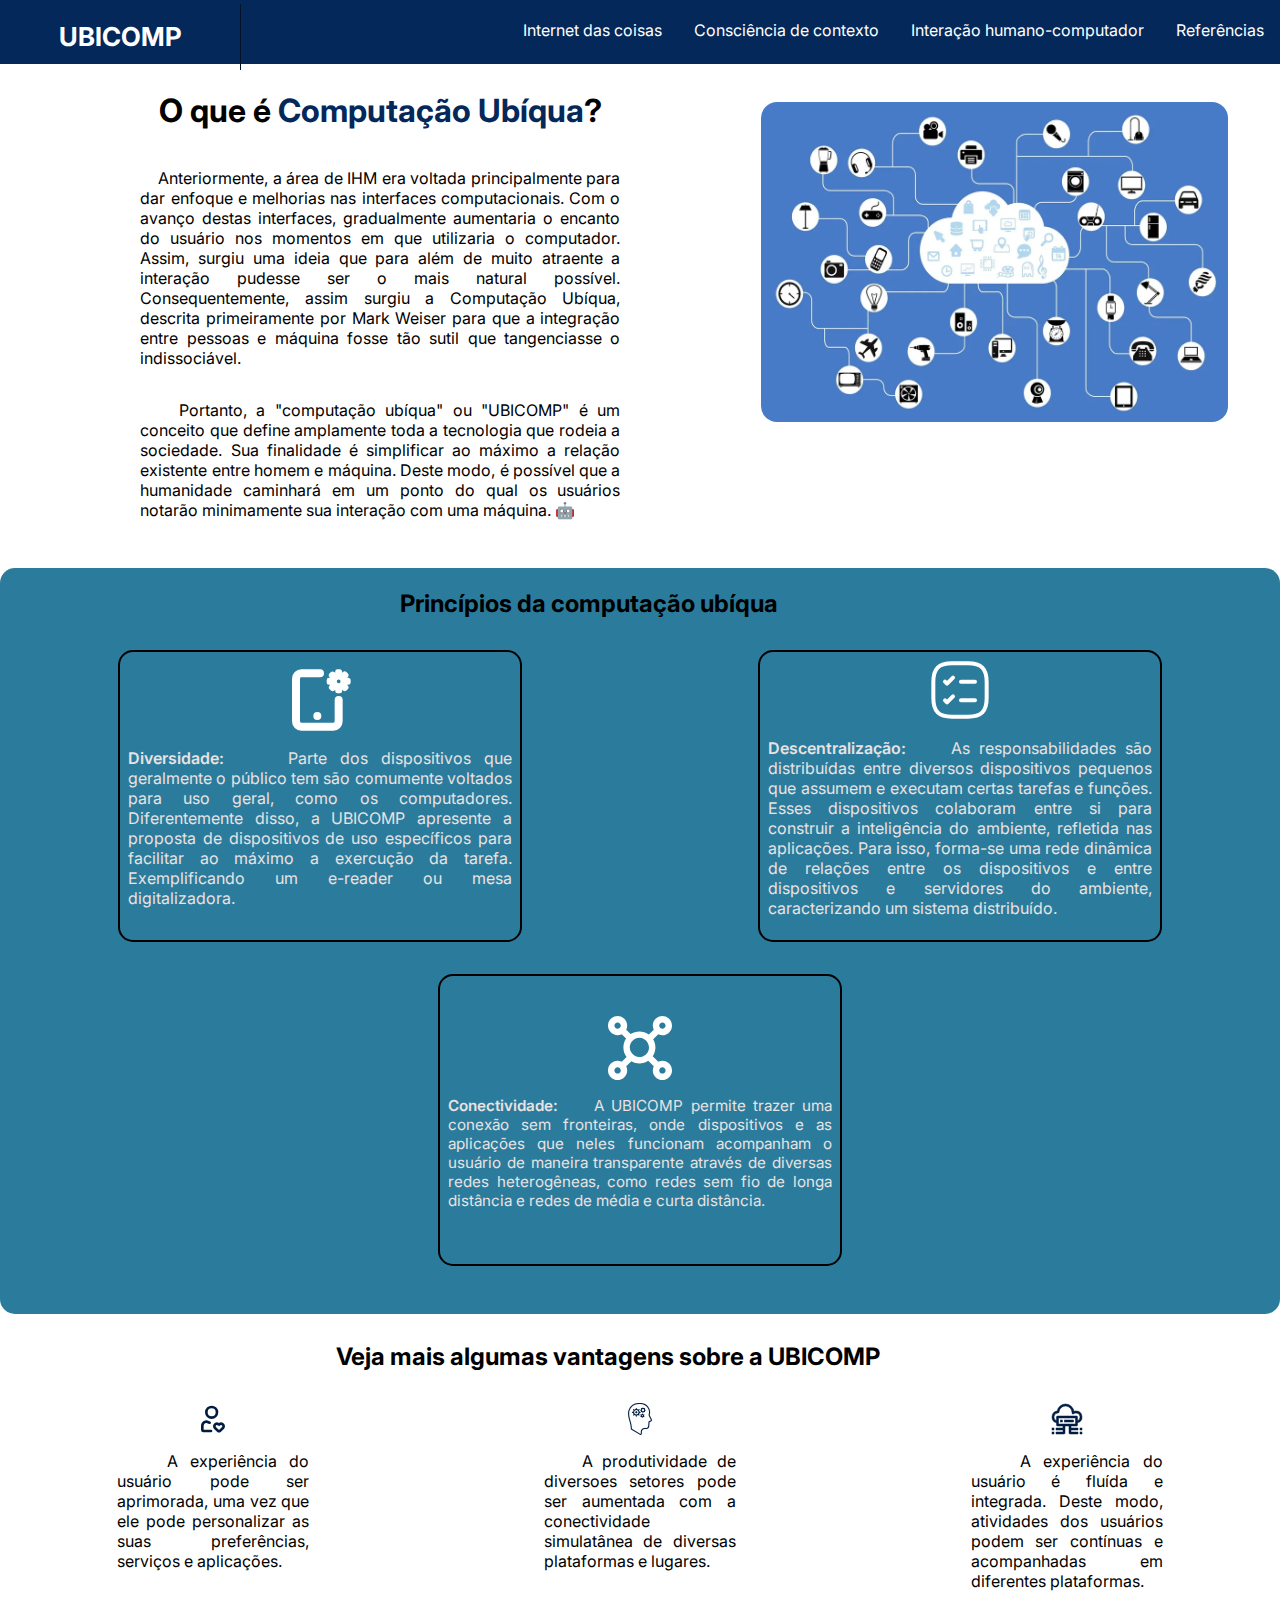
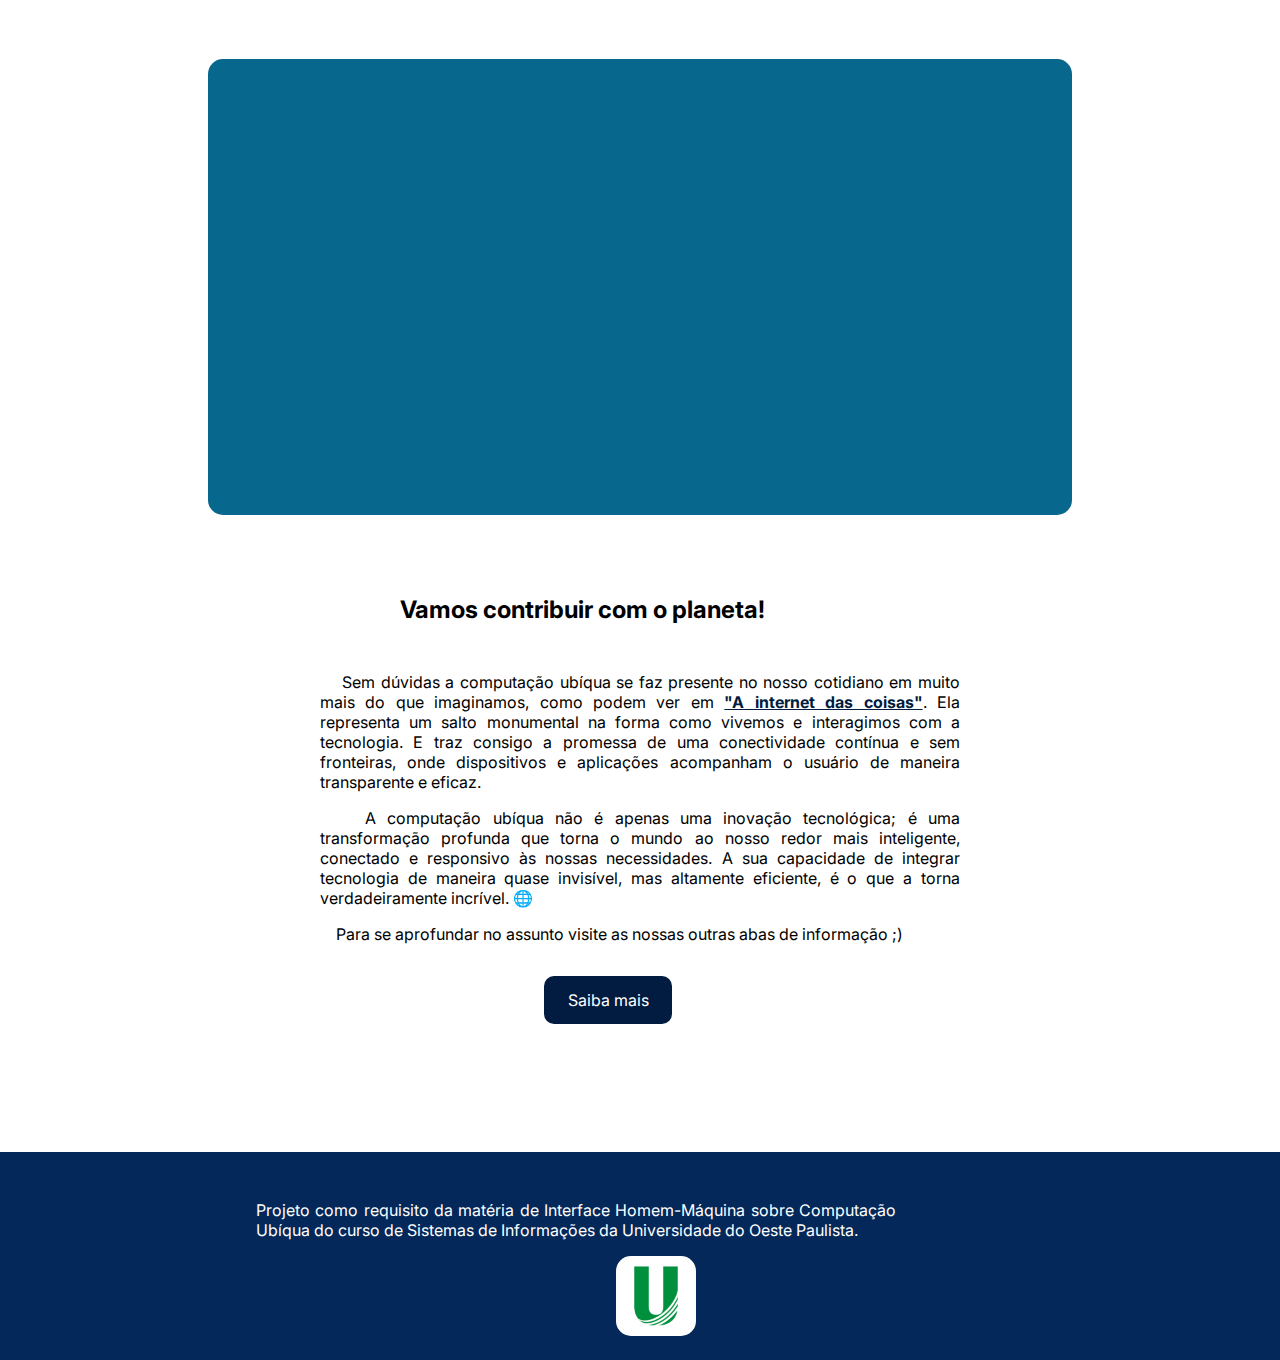
<file: index.html>
<!DOCTYPE html>
<html lang="pt-br">
<head>
    <meta charset="UTF-8">
    <meta name="viewport" content="width=device-width, initial-scale=1.0">

    <title>Computação Ubíqua</title>
    <meta name="keywords"
    content="FIPP, computação ubíqua, ubicomp, tecnologia" />
    <link rel="icon" href="assets/img/computer-mouse-svgrepo-com.ico" type="image/x-icon">
    <link rel="stylesheet" href="assets/css/index.css">
 

</head>
<body>
    <div class="content">
        <nav name="top">
            <div class="container">
               <div class="titulo">
                    <h1><a href="index.html">UBICOMP</a></h1>
                </div>
                <ul class="ul-nav">
                    <li class="nav-item"><a href="pages/iot.html">Internet das coisas</a></li>
                    <li class="nav-item"><a href="pages/context.html">Consciência de contexto</a></li>
                    <li class="nav-item"><a href="pages/ihc.html">Interação humano-computador</a></li>
                    <li class="nav-item"><a href="pages/fontes.html">Referências</a></li>
                </ul>
            </div>
        </nav>
        <header>
            <div class="header">

                <div class="introduction">
                    <div class="intro-text">
                        <h1>O que é <span class="highlight">Computação Ubíqua</span>?</h1>
                        <p>
                            &nbsp;&nbsp;&nbsp;&nbsp;Anteriormente, a área de IHM era voltada principalmente para dar enfoque e melhorias nas interfaces computacionais. Com o avanço destas interfaces, gradualmente aumentaria o encanto do usuário nos momentos em que utilizaria o computador. Assim, surgiu uma ideia que para além de muito atraente a interação pudesse ser o mais natural possível. Consequentemente, assim surgiu a Computação Ubíqua, descrita primeiramente por Mark Weiser para que a integração entre pessoas e máquina fosse tão sutil que tangenciasse o indissociável.
                        </p> 
                        <p>
                            &nbsp;&nbsp;&nbsp;&nbsp;Portanto, a "computação ubíqua" ou "UBICOMP" é um conceito que define amplamente toda a tecnologia que rodeia a sociedade. Sua finalidade é simplificar ao máximo a relação existente entre homem e máquina. Deste modo, é possível que a humanidade caminhará em um ponto do qual os usuários notarão minimamente sua interação com uma máquina. 🤖
                        </p>
                        
                    </div>
                    <div class="image-align">
                            <img src="assets/img/ubicomp1.png" alt="Imagem que tenta abstrair do imaginário o conceito de UBICOMP"> 
                    </div>
                </div>
            </div>
        </header>  
        <main>
            <div class="porque-contribuir">
                <div class="porque-titulo">
                    <h2> Princípios da computação ubíqua</h2>
                </div>
                <div class="porque-contribuir-group">
                    <div class="porque-contribuir-mini-group">
                        <div class="motivo">
                            <div class="align-motivo-img">
                                <img src="assets/img/tablet.svg" alt="Árvore em uma mão">
                            </div>
                            <div>
                                <p><span>Diversidade:</span> &nbsp;&nbsp;&nbsp;&nbsp;Parte dos dispositivos que geralmente o público tem são comumente voltados para uso geral, como os computadores. Diferentemente disso, a UBICOMP apresente a proposta de dispositivos de uso específicos para facilitar ao máximo a exercução da tarefa. Exemplificando um e-reader ou mesa digitalizadora.</p>
                            </div>
                        </div>
                        <div class="motivo">
                            <div class="align-motivo-img">
                                <img src="assets/img/task.svg" alt="Mineração">
                            </div>
                            <div>
                                <p><span>Descentralização:</span> &nbsp;&nbsp;&nbsp;&nbsp;As responsabilidades são distribuídas entre diversos dispositivos pequenos que assumem e executam certas tarefas e funções. Esses dispositivos colaboram entre si para construir a inteligência do ambiente, refletida nas aplicações. Para isso, forma-se uma rede dinâmica de relações entre os dispositivos e entre dispositivos e servidores do ambiente, caracterizando um sistema distribuído.
                                </p> 
                            </div>
                        </div>
                       
                        
                    </div>

                    <div class="porque-contribuir-mini-group">
                                                
                        <div class="motivo">
                            <div class="align-motivo-img">
                                <img src="assets/img/connection.svg" alt="Educação ambiental">
                            </div>
                            <div>
                                <p style="font-size: 0.95rem;"><span>Conectividade:</span> &nbsp;&nbsp;&nbsp;&nbsp;A UBICOMP permite trazer uma conexão sem fronteiras, onde dispositivos e as aplicações que neles funcionam acompanham o usuário de maneira transparente através de diversas redes heterogêneas, como redes sem fio de longa distância e redes de média e curta distância. </p>
                            </div>
                        </div>
                    </div>

                </div>
                    
            </div>
            <div class="motivos-parteII">
                <div class="porque-titulo">
                    <h2>Veja mais algumas vantagens sobre a UBICOMP</h2>
                </div>
                <div class="infos">
                    <div class="info">
                        <div class="info-image">
                            <img src="assets/img/user.svg" alt="Ícone de usuário">
                        </div>
                        <p>&nbsp;&nbsp;&nbsp;&nbsp;A experiência do usuário pode ser aprimorada, uma vez que ele pode personalizar as suas preferências, serviços e aplicações.</p>
                    </div>
                    <div class="info">
                        <div class="info-image">
                            <img src="assets/img/productivity.svg" alt="ícone de produtividade">
                        </div>
                        <p>&nbsp;&nbsp;&nbsp;&nbsp;A produtividade de diversoes setores pode ser aumentada com a conectividade simulatânea de diversas plataformas e lugares.</p>
                        
                    </div>
                    <div class="info">
                        <div class="info-image">
                            <img src="assets/img/backup-cloud-data-svgrepo-com.svg" alt="ícone de backup">
                        </div>
                        <p>&nbsp;&nbsp;&nbsp;&nbsp;A experiência do usuário é fluída e integrada. Deste modo, atividades dos usuários podem ser contínuas e acompanhadas em diferentes plataformas.</p>
                    </div>
                </div>
                <div class="video">
                    <iframe width="800" height="400" src="https://www.youtube.com/embed/ZRnNz3W_rZY?si=vaK5wGG1pxfI7uka" title="YouTube video player" frameborder="0" allow="accelerometer; autoplay; clipboard-write; encrypted-media; gyroscope; picture-in-picture; web-share" referrerpolicy="strict-origin-when-cross-origin" allowfullscreen></iframe>
                </div>
            </div>

            <div class="more-infos">
                <h2>Vamos contribuir com o planeta!</h2>
                <div class="more-infos-text">
                    <p>
                        &nbsp;&nbsp;&nbsp;&nbsp;Sem dúvidas a computação ubíqua se faz presente no nosso cotidiano em muito mais do que imaginamos, como podem ver em <span> <a href="pages/doacoes.html">"A internet das coisas"</a></span>.
                        Ela representa um salto monumental na forma como vivemos e interagimos com a tecnologia. E traz consigo a promessa de uma conectividade contínua e sem fronteiras, onde dispositivos e aplicações acompanham o usuário de maneira transparente e eficaz.   
                    </p>
                    <p>
                        &nbsp;&nbsp;&nbsp;&nbsp;A computação ubíqua não é apenas uma inovação tecnológica; é uma transformação profunda que torna o mundo ao nosso redor mais inteligente, conectado e responsivo às nossas necessidades. A sua capacidade de integrar tecnologia de maneira quase invisível, mas altamente eficiente, é o que a torna verdadeiramente incrível. 🌐
                    </p>
                    <p>
                        &nbsp;&nbsp;&nbsp;&nbsp;Para se aprofundar no assunto visite as nossas outras abas de informação ;)
                    </p>
                </div>
                
                <div class="button">
                    <button><a href="http://professordiovani.com.br/rw/monografia_araujo.pdf" target="_blank" crossorigin="anonymous">Saiba mais</a></button>
                </div>
            </div>

        </main>  
        <footer>
            <div class="itens-footer">
                <p>
                    Projeto como requisito da matéria de Interface Homem-Máquina sobre Computação Ubíqua do curso de Sistemas de Informações da Universidade do Oeste Paulista.
                </p>
                <a href="https://unoeste.br/" target="_blank">
                    <div class="back-img">
                        <img src="assets/img/unoeste-logo.png" alt="Ícone Unoeste">
                    </div>
                </a>
            </div>
        </footer>
    </div>
    
</body>
</html>
</file>
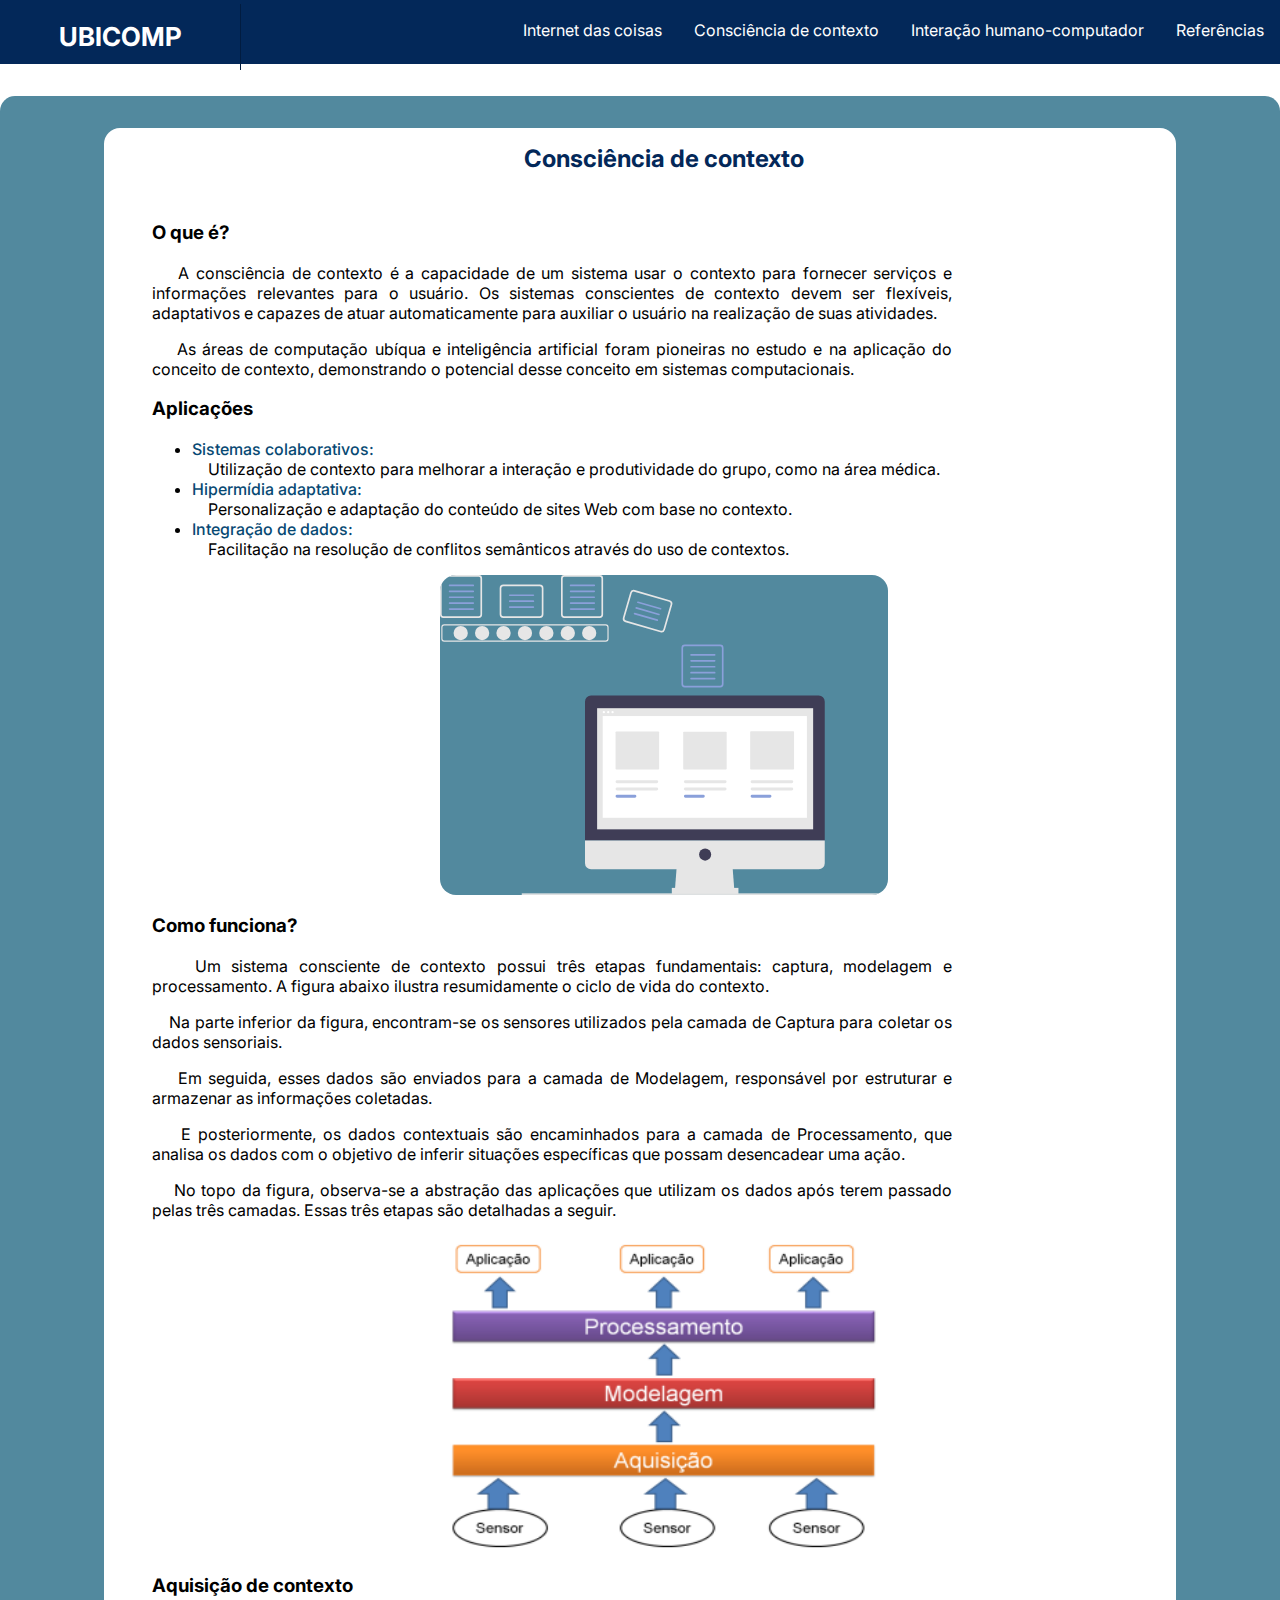
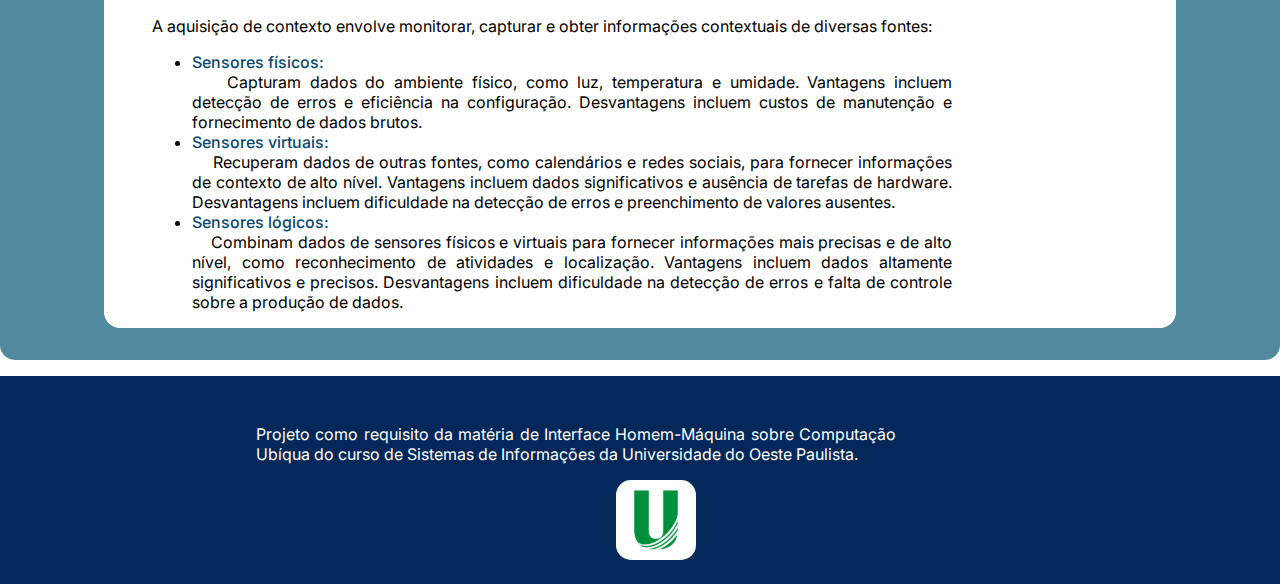
<file: pages/context.html>
<!DOCTYPE html>
<html lang="pt-br">
<head>
    <meta charset="UTF-8">
    <meta name="viewport" content="width=device-width, initial-scale=1.0">
    <title>Computação Ubíqua</title>
    <meta name="keywords"
    content="FIPP, computação ubíqua, ubicomp, tecnologia" />
    <link rel="stylesheet" href="../assets/css/context.css">
    <link rel="stylesheet" href="../assets/css/base.css">
    <link rel="icon" href="../assets/img/computer-mouse-svgrepo-com.ico" type="image/x-icon">

</head>
<body>
    <div class="content">
        <nav name="top">
            <div class="container">
               <div class="titulo">
                    <h1><a href="../index.html">UBICOMP</a></h1>
                </div>
                <ul class="ul-nav">
                    <li class="nav-item"><a href="iot.html">Internet das coisas</a></li>
                    <li class="nav-item"><a href="context.html">Consciência de contexto</a></li>
                    <li class="nav-item"><a href="ihc.html">Interação humano-computador</a></li>
                    <li class="nav-item"><a href="fontes.html">Referências</a></li>
                </ul>
            </div>
        </nav>
        <header>
    
        </header>  
        <main>


    <div class="box">
        <div class="form">
            <div class="titulo-form">
                <h2>Consciência de contexto</h2>
            </div>
            <div class="box-info">
                <h3>O que é? </h3>
                <p>&nbsp;&nbsp;&nbsp;&nbsp;A consciência de contexto é a capacidade de um sistema usar o contexto para fornecer serviços e informações relevantes para o usuário. Os sistemas conscientes de contexto devem ser flexíveis, adaptativos e capazes de atuar automaticamente para auxiliar o usuário na realização de suas atividades.                   
                </p>
                <p>
                    &nbsp;&nbsp;&nbsp;&nbsp;As áreas de computação ubíqua e inteligência artificial foram pioneiras no estudo e na aplicação do conceito de contexto, demonstrando o potencial desse conceito em sistemas computacionais.
                </p>
            </div>
            <div class="box-info">
                <h3>Aplicações </h3>
                <p><ul>
                    <li><span>Sistemas colaborativos:
                    </span><br>&nbsp;&nbsp;&nbsp;&nbsp;Utilização de contexto para melhorar a interação e produtividade do grupo, como na área médica.</li>
                    <li><span>Hipermídia adaptativa:</span><br>&nbsp;&nbsp;&nbsp;&nbsp;Personalização e adaptação do conteúdo de sites Web com base no contexto.</li>
                    <li><span>Integração de dados:</span><br>&nbsp;&nbsp;&nbsp;&nbsp;Facilitação na resolução de conflitos semânticos através do uso de contextos.</li>
                </ul></p>
            </div>
            <div class="image im">
                <img src="../assets/img/undraw_data_processing_yrrv.svg" alt="Processamento de dados">
            </div>
            <div class="box-info">
                <h3>Como funciona? </h3>
                <p>&nbsp;&nbsp;&nbsp;&nbsp;Um sistema consciente de contexto possui três etapas fundamentais: captura, modelagem e processamento. A figura abaixo ilustra resumidamente o ciclo de vida do contexto. 
                </p> 
                <p>&nbsp;&nbsp;&nbsp;&nbsp;Na parte inferior da figura, encontram-se os sensores utilizados pela camada de Captura para coletar os dados sensoriais.</p>
                <p>&nbsp;&nbsp;&nbsp;&nbsp;Em seguida, esses dados são enviados para a camada de Modelagem, responsável por estruturar e armazenar as informações coletadas.</p>
                <p>&nbsp;&nbsp;&nbsp;&nbsp;E posteriormente, os dados contextuais são encaminhados para a camada de Processamento, que analisa os dados com o objetivo de inferir situações específicas que possam desencadear uma ação. </p>
                <p>&nbsp;&nbsp;&nbsp;&nbsp;No topo da figura, observa-se a abstração das aplicações que utilizam os dados após terem passado pelas três camadas. Essas três etapas são detalhadas a seguir.</p>
            </div>
            <div class="image">
                <img src="../assets/img/exemplo.png" alt="Etapas de um sistema consciente">
            </div>
            <div class="box-info">
                <h3>Aquisição de contexto</h3>
                <p>A aquisição de contexto envolve monitorar, capturar e obter informações contextuais de diversas fontes:</p>
                <p>
                    <ul>
                        <li><span>Sensores físicos:
                        </span><br>&nbsp;&nbsp;&nbsp;&nbsp;Capturam dados do ambiente físico, como luz, temperatura e umidade. Vantagens incluem detecção de erros e eficiência na configuração. Desvantagens incluem custos de manutenção e fornecimento de dados brutos.</li>
                        <li><span>Sensores virtuais: </span><br>&nbsp;&nbsp;&nbsp;&nbsp;Recuperam dados de outras fontes, como calendários e redes sociais, para fornecer informações de contexto de alto nível. Vantagens incluem dados significativos e ausência de tarefas de hardware. Desvantagens incluem dificuldade na detecção de erros e preenchimento de valores ausentes.</li>
                        <li><span>Sensores lógicos:</span><br>&nbsp;&nbsp;&nbsp;&nbsp;Combinam dados de sensores físicos e virtuais para fornecer informações mais precisas e de alto nível, como reconhecimento de atividades e localização. Vantagens incluem dados altamente significativos e precisos. Desvantagens incluem dificuldade na detecção de erros e falta de controle sobre a produção de dados.</li>
                    </ul>
                </p>
                
            </div>

        </div>

    </div>
    
        </main>  
        <footer>
            <div class="itens-footer">
                <p>
                    Projeto como requisito da matéria de Interface Homem-Máquina sobre Computação Ubíqua do curso de Sistemas de Informações da Universidade do Oeste Paulista.
                </p>
                <a href="https://unoeste.br/" target="_blank">
                    <div class="back-img">
                        <img src="../assets/img/unoeste-logo.png" alt="">
                    </div>
                </a>
            </div>
        </footer>
    </div>
    
</body>
</html>
</file>
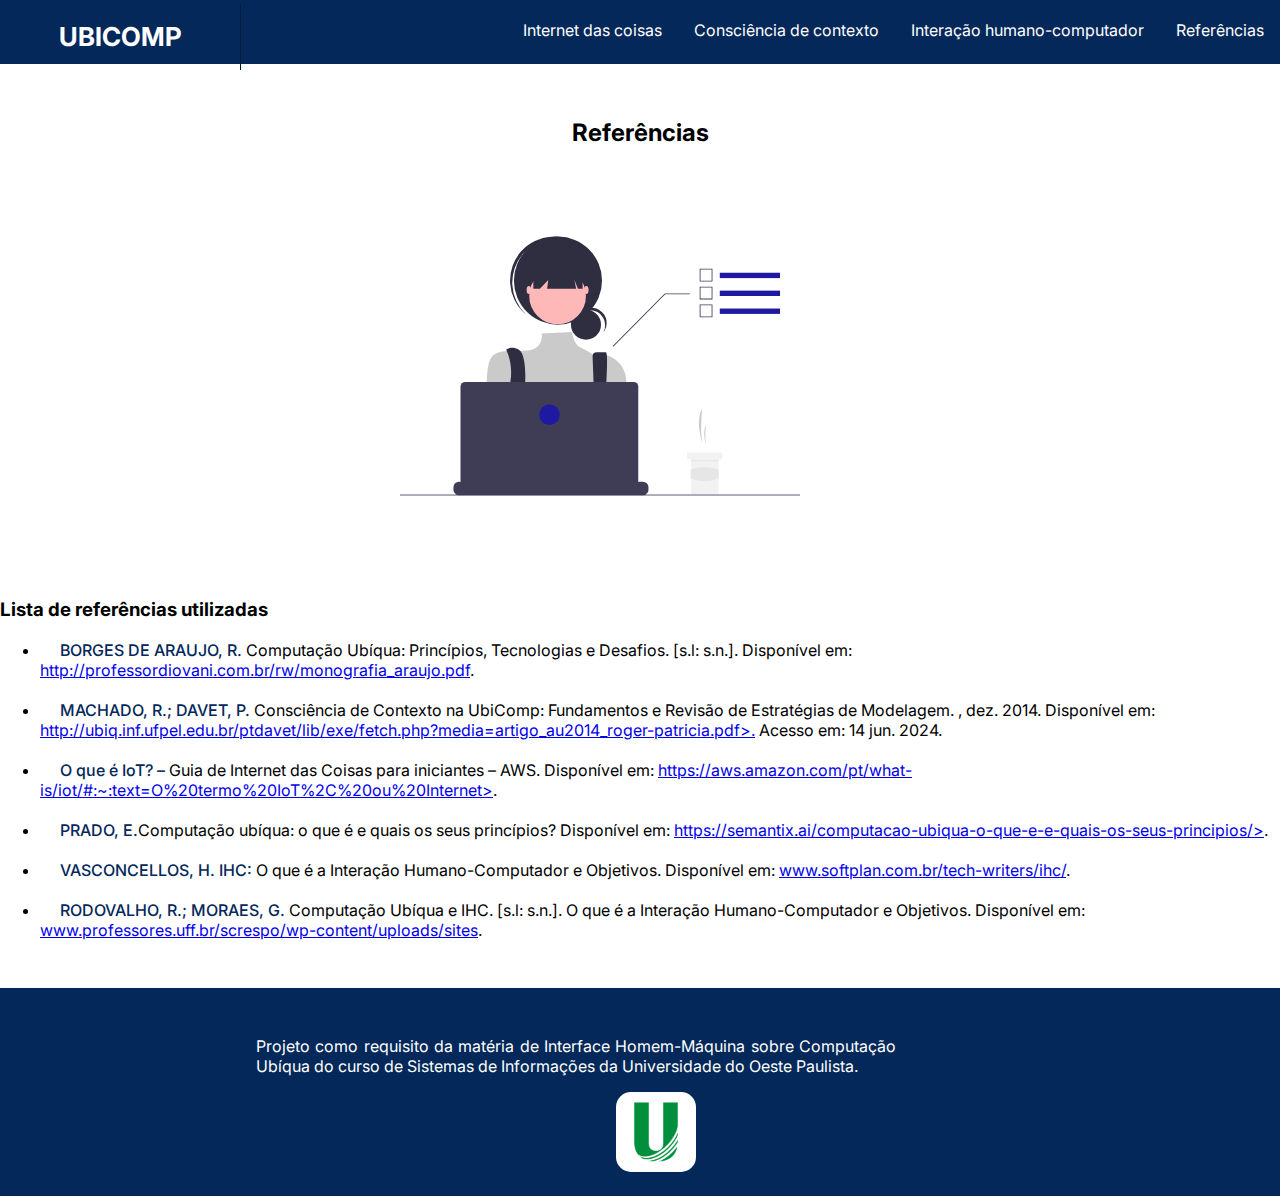
<file: pages/fontes.html>
<html lang="pt-br">
<head>
    <meta charset="UTF-8">
    <meta name="viewport" content="width=device-width, initial-scale=1.0">
    <link rel="stylesheet" href="../assets/css/base.css">
    <link rel="stylesheet" href="../assets/css/fontes.css">

    <title>Computação Ubíqua</title>
    <meta name="keywords"
    content="FIPP, computação ubíqua, ubicomp, tecnologia" />
    <link rel="icon" href="../assets/img/computer-mouse-svgrepo-com.ico" type="image/x-icon">
</head>
<body>

    <div class="content">
        <nav name="top">
            <div class="container">
               <div class="titulo">
                    <h1><a href="../index.html">UBICOMP</a></h1>
                </div>
                <ul class="ul-nav">
                    <li class="nav-item"><a href="iot.html">Internet das coisas</a></li>
                    <li class="nav-item"><a href="context.html">Consciência de contexto</a></li>
                    <li class="nav-item"><a href="ihc.html">Interação humano-computador</a></li>
                    <li class="nav-item"><a href="fontes.html">Referências</a></li>
                </ul>
            </div>
        </nav>

        <main>
            <div class="content">
                
                <header> 
                </header>  
                <main>
                <div class="bprincipal">
                    <div class="bprincipal-titulo">
                        <h2>Referências</h2>
                        <div>
                            
                        </div>
                       <div class="alinha-titulo-img"><img src="../assets/img/undraw_dev_focus_re_6iwt.svg" class="titulo-img"></div>
                    </div>
                    <div class="bsecundario">  
                        
                            <div class="ind-box">
                                
                                <h3>Lista de referências utilizadas</h3>
                                <ul>
                                    <li>&nbsp;&nbsp;&nbsp;&nbsp; <span>BORGES DE ARAUJO, R.</span> Computação Ubíqua: Princípios, Tecnologias e Desafios. [s.l: s.n.]. Disponível em: 
                                        <a href="http://professordiovani.com.br/rw/monografia_araujo.pdf">http://professordiovani.com.br/rw/monografia_araujo.pdf</a>.
                                    </li>
                                    <br>
                                    <li>&nbsp;&nbsp;&nbsp;&nbsp; <span>MACHADO, R.; DAVET, P.</span> Consciência de Contexto na UbiComp: Fundamentos e Revisão de Estratégias de Modelagem. , dez. 2014. Disponível em: 
                                        <a href="http://ubiq.inf.ufpel.edu.br/ptdavet/lib/exe/fetch.php?media=artigo_au2014_roger-patricia.pdf>.">http://ubiq.inf.ufpel.edu.br/ptdavet/lib/exe/fetch.php?media=artigo_au2014_roger-patricia.pdf>.</a> Acesso em: 14 jun. 2024.
                                    </li>
                                    <br>
                                    <li>&nbsp;&nbsp;&nbsp;&nbsp; <span>O que é IoT? – </span>Guia de Internet das Coisas para iniciantes – AWS. Disponível em: 
                                        <a href="https://aws.amazon.com/pt/what-is/iot/#:~:text=O%20termo%20IoT%2C%20ou%20Internet>">https://aws.amazon.com/pt/what-is/iot/#:~:text=O%20termo%20IoT%2C%20ou%20Internet></a>.
                                    </li>
                                    <br>
                                    <li>&nbsp;&nbsp;&nbsp;&nbsp; <span>PRADO, E.</span>Computação ubíqua: o que é e quais os seus princípios? Disponível em:  
                                        <a href="https://semantix.ai/computacao-ubiqua-o-que-e-e-quais-os-seus-principios/"> https://semantix.ai/computacao-ubiqua-o-que-e-e-quais-os-seus-principios/></a>.
                                    </li>
                                    <br>
                                    <li>&nbsp;&nbsp;&nbsp;&nbsp; <span>VASCONCELLOS, H. IHC:</span> O que é a Interação Humano-Computador e Objetivos. Disponível em: 
                                        <a href="https://www.softplan.com.br/tech-writers/ihc/#:~:text=A%20Intera%C3%A7%C3%A3o%20Humano%2DComputador%20(IHC,e%20agrad%C3%A1veis%20de%20se%20usar.">www.softplan.com.br/tech-writers/ihc/</a>.
                                    </li>
                                    <br>
                                    <li>&nbsp;&nbsp;&nbsp;&nbsp; <span>RODOVALHO, R.; MORAES, G.</span>  Computação Ubíqua e IHC. [s.l: s.n.]. O que é a Interação Humano-Computador e Objetivos. Disponível em: 
                                        <a href="https://www.professores.uff.br/screspo/wp-content/uploads/sites/127/2017/09/artigoIHC1.pdf">www.professores.uff.br/screspo/wp-content/uploads/sites</a>.
                                    </li>
                                    
                                </ul>
                            </div>   
                        
                        </div>
                       
                    </div>
                        
        
                   
                </div>
                </main>  
                <footer>
                    <div class="itens-footer">
                        <p>
                            Projeto como requisito da matéria de Interface Homem-Máquina sobre Computação Ubíqua do curso de Sistemas de Informações da Universidade do Oeste Paulista.
                        </p>
                        <a href="https://unoeste.br/" target="_blank">
                            <div class="back-img">
                                <img src="../assets/img/unoeste-logo.png" alt="Ícone Unoeste">
                            </div>
                        </a>
                    </div>
                </footer>
            </div>
</body>
</html>
</file>
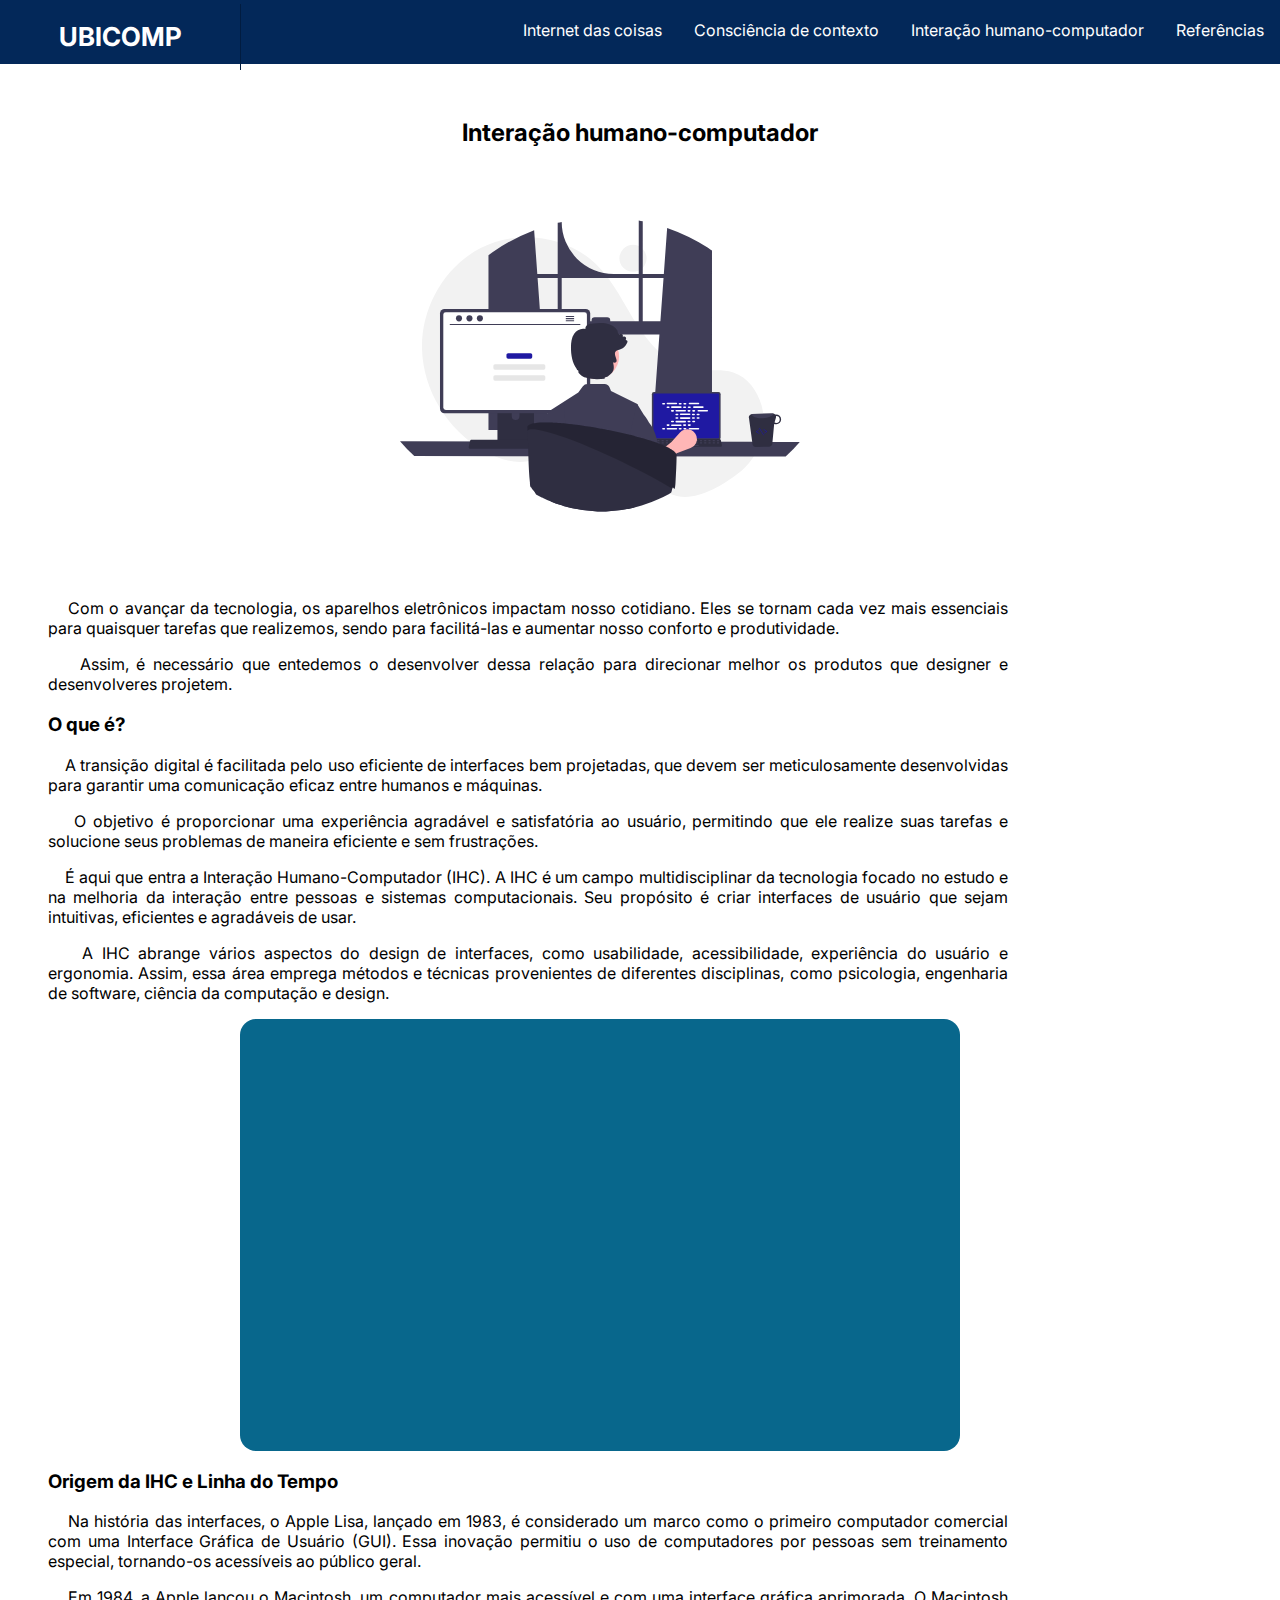
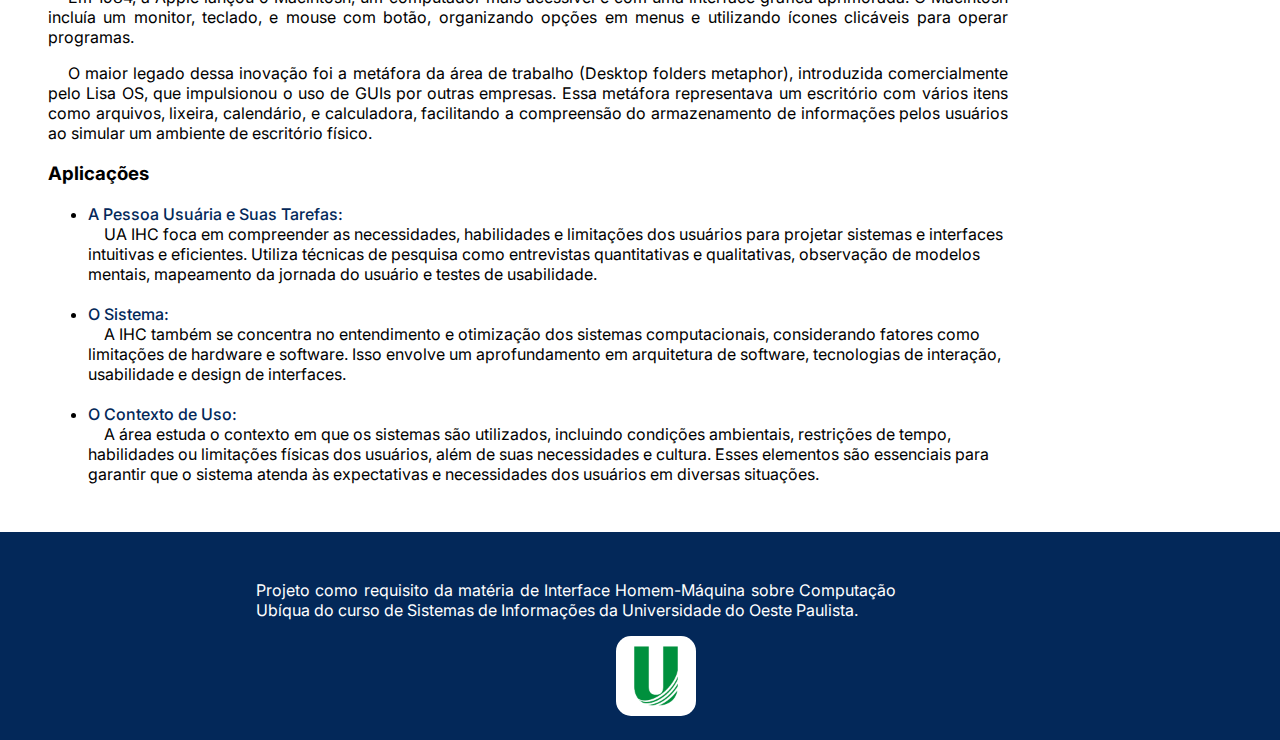
<file: pages/ihc.html>
<!DOCTYPE html>
<html lang="pt-br">
<head>
    <meta charset="UTF-8">
    <meta name="viewport" content="width=device-width, initial-scale=1.0">
    <title>Computação Ubíqua</title>
    <meta name="keywords"
    content="FIPP, computação ubíqua, ubicomp, tecnologia" />
    <link rel="stylesheet" href="../assets/css/base.css">
    <link rel="stylesheet" href="../assets/css/ihc.css">
    <link rel="icon" href="../assets/img/computer-mouse-svgrepo-com.ico" type="image/x-icon">

</head>
<body>
    <div class="content">
        <nav name="top">
            <div class="container">
               <div class="titulo">
                    <h1><a href="../index.html">UBICOMP</a></h1>
                </div>
                <ul class="ul-nav">
                    <li class="nav-item"><a href="iot.html">Internet das coisas</a></li>
                    <li class="nav-item"><a href="context.html">Consciência de contexto</a></li>
                    <li class="nav-item"><a href="ihc.html">Interação humano-computador</a></li>
                    <li class="nav-item"><a href="fontes.html">Referências</a></li>
                </ul>
            </div>
        </nav>
        <header> 
        </header>  
        <main>
        <div class="bprincipal">
            <div class="bprincipal-titulo">
                <h2>Interação humano-computador</h2>
                <div>
                    
                </div>
               <div class="alinha-titulo-img"><img src="../assets/img/undraw_programming_re_kg9v.svg" class="titulo-img"></div>
            </div>
            <div class="bsecundario">  
                <div class="cont-box">
                    <div class="ind-box">
                        <p>
                            &nbsp;&nbsp;&nbsp;&nbsp;Com o avançar da tecnologia, os aparelhos eletrônicos impactam nosso cotidiano. Eles se tornam cada vez mais essenciais para quaisquer tarefas que realizemos, sendo para facilitá-las e aumentar nosso conforto e produtividade.   
                        </p>
                        <p>
                            &nbsp;&nbsp;&nbsp;&nbsp;Assim, é necessário que entedemos o desenvolver dessa relação para direcionar melhor os produtos que designer e desenvolveres projetem.
                        </p>
                    </div>
                    <div class="ind-box">
                        
                        <h3>O que é?</h3>
                        <p> 
                            &nbsp;&nbsp;&nbsp;&nbsp;A transição digital é facilitada pelo uso eficiente de interfaces bem projetadas, que devem ser meticulosamente desenvolvidas para garantir uma comunicação eficaz entre humanos e máquinas.                          
                        </p>
                        <p>
                            &nbsp;&nbsp;&nbsp;&nbsp;O objetivo é proporcionar uma experiência agradável e satisfatória ao usuário, permitindo que ele realize suas tarefas e solucione seus problemas de maneira eficiente e sem frustrações.
                        </p>
                        <p>
                            &nbsp;&nbsp;&nbsp;&nbsp;É aqui que entra a Interação Humano-Computador (IHC). A IHC é um campo multidisciplinar da tecnologia focado no estudo e na melhoria da interação entre pessoas e sistemas computacionais. Seu propósito é criar interfaces de usuário que sejam intuitivas, eficientes e agradáveis de usar.
                        </p>
                        <p>
                            &nbsp;&nbsp;&nbsp;&nbsp;A IHC abrange vários aspectos do design de interfaces, como usabilidade, acessibilidade, experiência do usuário e ergonomia. Assim, essa área emprega métodos e técnicas provenientes de diferentes disciplinas, como psicologia, engenharia de software, ciência da computação e design.
                        </p>
                    </div>
                    <div class="video">
                        <iframe width="700" height="350" src="https://www.youtube.com/embed/LuZUJRDpDu0?si=oxIDTNkSfezbxxQH" title="YouTube video player" frameborder="0" allow="accelerometer; autoplay; clipboard-write; encrypted-media; gyroscope; picture-in-picture; web-share" referrerpolicy="strict-origin-when-cross-origin" allowfullscreen></iframe>
                    </div>
                    <div class="ind-box">
                        
                        <h3>Origem da IHC e Linha do Tempo</h3>
                        <p> 
                            &nbsp;&nbsp;&nbsp;&nbsp;Na história das interfaces, o Apple Lisa, lançado em 1983, é considerado um marco como o primeiro computador comercial com uma Interface Gráfica de Usuário (GUI). Essa inovação permitiu o uso de computadores por pessoas sem treinamento especial, tornando-os acessíveis ao público geral.                                              
                        </p>
                        <p>
                            &nbsp;&nbsp;&nbsp;&nbsp;Em 1984, a Apple lançou o Macintosh, um computador mais acessível e com uma interface gráfica aprimorada. O Macintosh incluía um monitor, teclado, e mouse com botão, organizando opções em menus e utilizando ícones clicáveis para operar programas.
                        </p>
                        
                        <p>
                            &nbsp;&nbsp;&nbsp;&nbsp;O maior legado dessa inovação foi a metáfora da área de trabalho (Desktop folders metaphor), introduzida comercialmente pelo Lisa OS, que impulsionou o uso de GUIs por outras empresas. Essa metáfora representava um escritório com vários itens como arquivos, lixeira, calendário, e calculadora, facilitando a compreensão do armazenamento de informações pelos usuários ao simular um ambiente de escritório físico. 
                        </p>
                    </div>
                    <div class="ind-box">
                        
                        <h3>Aplicações</h3>
                        <ul>
                               
                            <li><span>A Pessoa Usuária e Suas Tarefas:</span><br>&nbsp;&nbsp;&nbsp;&nbsp;UA IHC foca em compreender as necessidades, habilidades e limitações dos usuários para projetar sistemas e interfaces intuitivas e eficientes. Utiliza técnicas de pesquisa como entrevistas quantitativas e qualitativas, observação de modelos mentais, mapeamento da jornada do usuário e testes de usabilidade.
                            </li>
                            <br>
                            <li><span>O Sistema:
                            </span><br>&nbsp;&nbsp;&nbsp;&nbsp;A IHC também se concentra no entendimento e otimização dos sistemas computacionais, considerando fatores como limitações de hardware e software. Isso envolve um aprofundamento em arquitetura de software, tecnologias de interação, usabilidade e design de interfaces.</li> <br>
                            
                            <li><span>O Contexto de Uso:</span><br>&nbsp;&nbsp;&nbsp;&nbsp;A área estuda o contexto em que os sistemas são utilizados, incluindo condições ambientais, restrições de tempo, habilidades ou limitações físicas dos usuários, além de suas necessidades e cultura. Esses elementos são essenciais para garantir que o sistema atenda às expectativas e necessidades dos usuários em diversas situações.</li>
                            
                        </ul>
                    </div>   
                
                </div>
               
            </div>
                

           
        </div>
        </main>  
        <footer>
            <div class="itens-footer">
                <p>
                    Projeto como requisito da matéria de Interface Homem-Máquina sobre Computação Ubíqua do curso de Sistemas de Informações da Universidade do Oeste Paulista.
                </p>
                <a href="https://unoeste.br/" target="_blank">
                    <div class="back-img">
                        <img src="../assets/img/unoeste-logo.png" alt="Ícone Unoeste">
                    </div>
                </a>
            </div>
        </footer>
    </div>
    
</body>
</html>
</file>
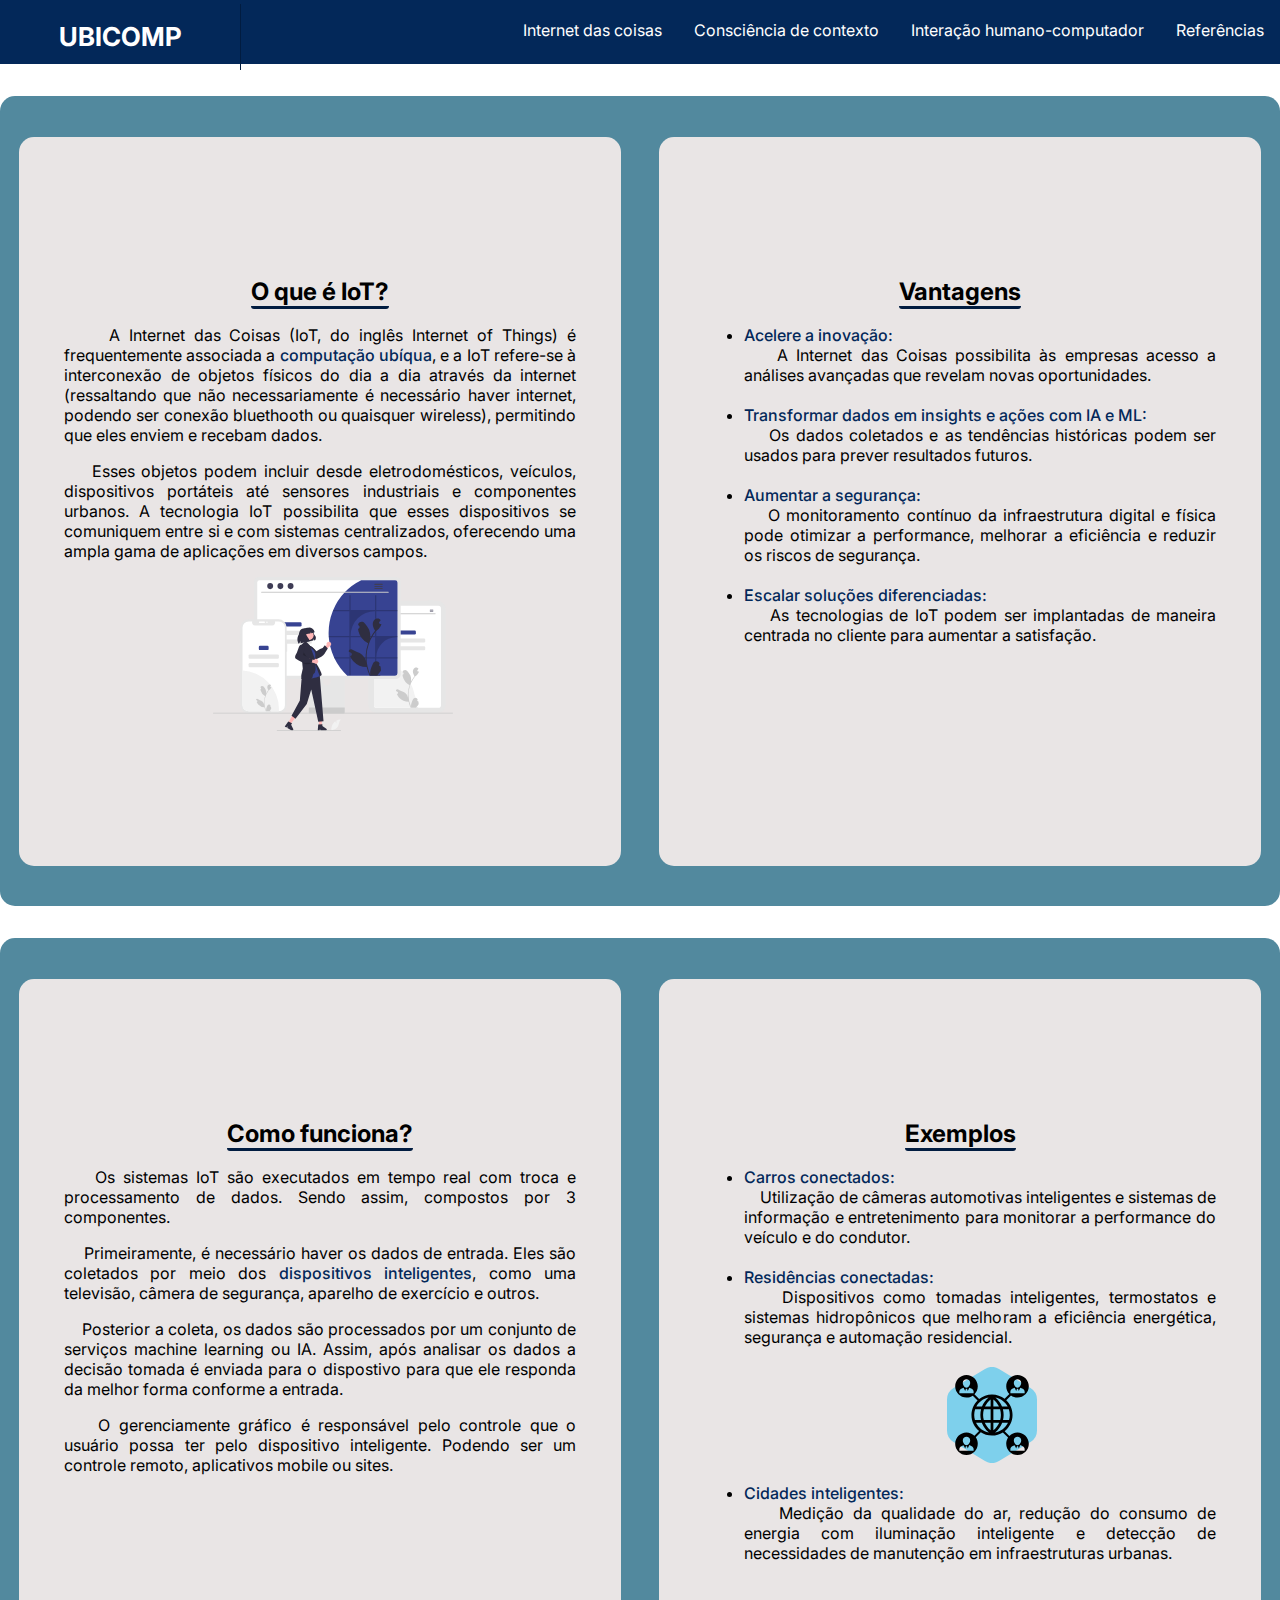
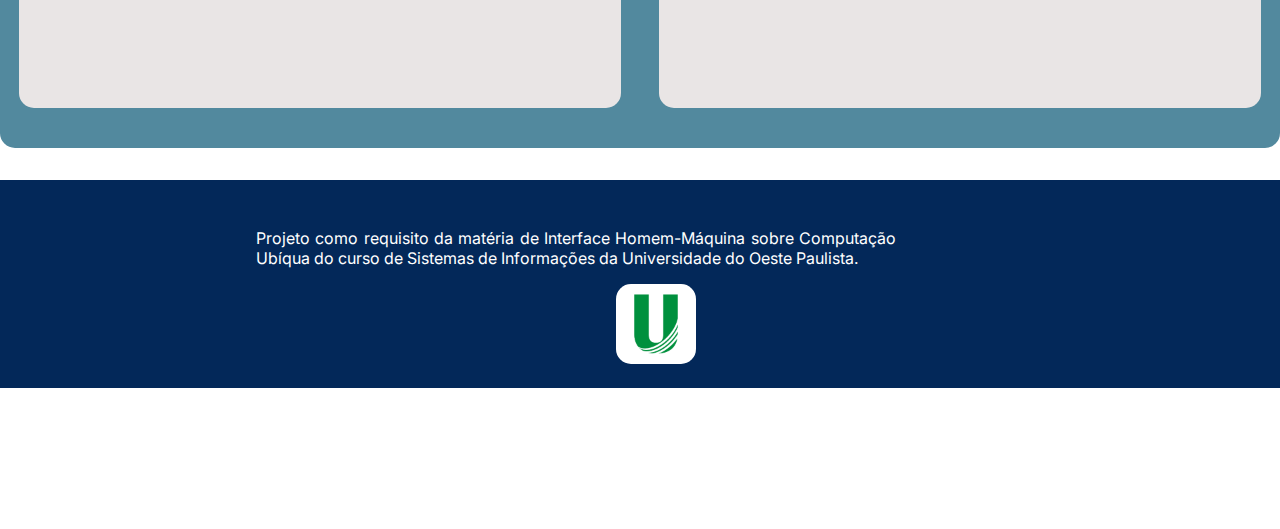
<file: pages/iot.html>
<!DOCTYPE html>
<html lang="pt-br">
<head>
    <meta charset="UTF-8">
    <meta name="viewport" content="width=device-width, initial-scale=1.0">
    <title>Computação Ubíqua</title>
    <meta name="keywords"
    content="FIPP, computação ubíqua, ubicomp, tecnologia" />
    <link rel="stylesheet" href="../assets/css/base.css">
    <link rel="stylesheet" href="../assets/css/iot.css">
    <link rel="icon" href="../assets/img/computer-mouse-svgrepo-com.ico" type="image/x-icon">

</head>
<body>
    <div class="content">
        <nav name="top">
            <div class="container">
               <div class="titulo">
                    <h1><a href="../index.html">UBICOMP</a></h1>
                </div>
                <ul class="ul-nav">
                    <li class="nav-item"><a href="iot.html">Internet das coisas</a></li>
                    <li class="nav-item"><a href="context.html">Consciência de contexto</a></li>
                    <li class="nav-item"><a href="ihc.html">Interação humano-computador</a></li>
                    <li class="nav-item"><a href="fontes.html">Referências</a></li>
                </ul>
            </div>
        </nav>
        <header>
    
        </header>  
        <main>

            <div class="form">
                <div class="info-forms">
                    <div class="titulo-infos"><h3>O que é IoT?</h3></div>                  
                    <div class="infos">  
                        <p>
                            &nbsp;&nbsp;&nbsp;&nbsp; A Internet das Coisas (IoT, do inglês Internet of Things) é frequentemente associada a <span>computação ubíqua</span>, e a IoT refere-se à interconexão de objetos físicos do dia a dia através da internet (ressaltando que não necessariamente é necessário haver internet, podendo ser conexão bluethooth ou quaisquer wireless), permitindo que eles enviem e recebam dados. 
                        </p>
                        <p>
                            &nbsp;&nbsp;&nbsp;&nbsp;Esses objetos podem incluir desde eletrodomésticos, veículos, dispositivos portáteis até sensores industriais e componentes urbanos. A tecnologia IoT possibilita que esses dispositivos se comuniquem entre si e com sistemas centralizados, oferecendo uma ampla gama de aplicações em diversos campos.
                        </p>
                        <div class="image">
                            <img src="../assets/img/undraw1.svg" alt="Imagem de login">
                        </div>
                    </div>
                    
                </div>
                
                <div class="info-forms">
                    <div class="titulo-infos"><h3>Vantagens</h3></div>
                    
                    <div class="infos">
                        <p>
                            <ul>
                               
                                <li><span>Acelere a inovação:</span><br>&nbsp;&nbsp;&nbsp;&nbsp;A Internet das Coisas possibilita às empresas acesso a análises avançadas que revelam novas oportunidades. </li>
                                <br>
                                <li><span>Transformar dados em insights e ações com IA e ML:</span><br>&nbsp;&nbsp;&nbsp;&nbsp;Os dados coletados e as tendências históricas podem ser usados para prever resultados futuros. </li>
                                <br>
                                <li><span>Aumentar a segurança:</span><br>&nbsp;&nbsp;&nbsp;&nbsp;O monitoramento contínuo da infraestrutura digital e física pode otimizar a performance, melhorar a eficiência e reduzir os riscos de segurança. </li>
                                <br>
                                <li><span>Escalar soluções diferenciadas:</span><br>&nbsp;&nbsp;&nbsp;&nbsp;As tecnologias de IoT podem ser implantadas de maneira centrada no cliente para aumentar a satisfação. </li>
                            </ul>
                        </p>  

                    </div>
                        
                </div>
            </div>

            <div class="form">
                <div class="info-forms">
                    <div class="titulo-infos"><h3>Como funciona?</h3></div>                  
                    <div class="infos">  
                        <p>
                            &nbsp;&nbsp;&nbsp;&nbsp;Os sistemas IoT são executados em tempo real com troca e processamento de dados. Sendo assim, compostos por 3 componentes.
                        </p>
                        <p>
                            &nbsp;&nbsp;&nbsp;&nbsp;Primeiramente, é necessário haver os dados de entrada. Eles são coletados por meio dos <span>dispositivos inteligentes</span>, como uma televisão, câmera de segurança, aparelho de exercício e outros.
                        </p>
                        <p>
                            &nbsp;&nbsp;&nbsp;&nbsp;Posterior a coleta, os dados são processados por um conjunto de serviços machine learning ou IA. Assim, após analisar os dados a decisão tomada é enviada para o dispostivo para que ele responda da melhor forma conforme a entrada.
                        </p>
                        <p>&nbsp;&nbsp;&nbsp;&nbsp;O gerenciamente gráfico é responsável pelo controle que o usuário possa ter pelo dispositivo inteligente. Podendo ser um controle remoto, aplicativos mobile ou sites.</p>
                    
                    </div>
                    
                </div>
                
                <div class="info-forms">
                    <div class="titulo-infos"><h3>Exemplos</h3></div>
                    
                    <div class="infos">
                        <ul>
                               
                            <li><span>Carros conectados:</span><br>&nbsp;&nbsp;&nbsp;&nbsp;Utilização de câmeras automotivas inteligentes e sistemas de informação e entretenimento para monitorar a performance do veículo e do condutor.</li>
                            <br>
                            <li><span>Residências conectadas:</span><br>&nbsp;&nbsp;&nbsp;&nbsp;Dispositivos como tomadas inteligentes, termostatos e sistemas hidropônicos que melhoram a eficiência energética, segurança e automação residencial.</li> <br>
                            <div class="image">
                                <img src="../assets/img/connected-persons-around-the-earth-svgrepo-com.svg" alt="Imagem de login">
                            </div>
                            <br>
                            <li><span>Cidades inteligentes:</span><br>&nbsp;&nbsp;&nbsp;&nbsp;Medição da qualidade do ar, redução do consumo de energia com iluminação inteligente e detecção de necessidades de manutenção em infraestruturas urbanas.</li>
                            
                        </ul>
                    </div>                       
                </div>
            </div>
    
        </main>  
        <footer>
            <div class="itens-footer">
                <p>
                    Projeto como requisito da matéria de Interface Homem-Máquina sobre Computação Ubíqua do curso de Sistemas de Informações da Universidade do Oeste Paulista.
                </p>
                <a href="https://unoeste.br/" target="_blank">
                    <div class="back-img">
                        <img src="../assets/img/unoeste-logo.png" alt="Ícone Unoeste">
                    </div>
                </a>
            </div>
        </footer>
    </div>
    
</body>
</html>
</file>
<file: assets/css/index.css>
/*Importar fonte do google*/
@import url("https://fonts.googleapis.com/css2?family=Inter:wght@100..900&display=swap"); 

/*Definir variáveis padrões de cores*/
:root
{
    --first: #FFFF;
    --second: #08678C;
    --third: #074973;
    --fourth: #032859;
    --fifth: #011C40;
    --sixth: #011126;
    --seventh: #000000;
}    
/*Fonte padrão do texto*/
*
{
    font-family: 'Inter', sans-serif;
}
html, body
{
    margin: 0;
    padding: 0;
    overflow-x: hidden;
}
body
{
    width: 100vw;
}

.content
{
    width: 80rem;
    margin: 0 auto;
}
.container
{
    width: 100%;
    height: 4rem;
    background-color: var(--fourth);
}

    
.titulo
{
    float: left;
    font-size: small;
    display: flex;
    align-items: center;
    justify-content: center;
    margin-top: 0.25rem;
    border-right: 1px solid var(--sixth);
    width: 15rem;
}
.titulo a 
{
    text-decoration: none;
    color: var(--first);
}
.titulo a:hover
{
    color: var(--second);
}
a:hover
{
    color: var(--primary);
}
.ul-nav
{
    margin-top: 0;
    display: flex;
    justify-content: end;
    list-style-type: none;
    text-align: center;
}
.nav-item
{
    padding: 1rem;
    margin-top: 0.25rem;
}

/*adicionar nos outros*/

.nav-item:hover
{
    border-bottom: 3px solid var(--sixth);
    box-shadow: 1px 1px 10px white;
    border-radius: 0.5rem;
}

.ul-nav a
{
    text-decoration: none;
    color: var(--first);
}
.ul-nav a:hover
{
    text-decoration: none;
}

/* header */

.introduction
{
    width: 80rem;
    display: flex;
    flex-direction: row;
    justify-content: space-around;
}
.intro-text
{
    display: flex;
    flex-direction: column;
    align-items: center;
    justify-content: center;
    width: 60%;
    margin: 0 auto;
}

.introduction p
{
    width: 30rem;
    text-align: justify;
}
.image-align
{
    margin-top: 2rem;
}

.image-align img
{
    width: 90%;
    height: 20rem;
    margin-right: 2rem;
    border-radius: 1rem;
}
.button
{
    width: 20rem;
    margin: 0 auto;
}
.button button a
{
    text-decoration: none;
    color: var(--first);
    font-size: 1rem;
}
.button button
{
    background-color: var(--fifth);
    border: none;
    width: 8rem;
    height: 3rem;
    border-radius: 10px;
}

.button button:hover
{
    cursor: pointer;
    background-color: var(--fourth);
}

/*main*/
.highlight
{
    color: var(--fourth);
}

.porque-contribuir
{
    margin-top: 2rem;
    padding-top: 0.1rem;
    background-color:#2b7c9c;
    border-radius: 15px;
}
.porque-titulo
{
    width: 30rem;
    margin: 0 auto;
}
.porque-contribuir-group
{
    justify-content: space-around;
    padding-bottom: 1rem;
    margin-top: 2rem;
    color: rgb(233, 226, 226);
}
.porque-contribuir-mini-group
{
    display: flex;
    flex-direction: row;
    justify-content: space-around;
    margin-bottom: 2rem;
}

.motivo
{
    display: flex;
    align-items: center;
    justify-content: center;
    flex-direction: column;
    height: 18rem;
    width: 25rem;
    text-align: justify;
    border: 2px solid var(--seventh);
    border-radius: 15px;
}

.motivo img
{
    width: 4rem;
    height: 5rem;
}

.motivo p
{
    padding: 0.5rem;
    margin-top: 0;
}

.motivo span
{
    font-weight: 600;
}
.align-motivo-img
{
    display: flex;
    align-items: center;
    justify-content: center;
    width: 5rem;
    border-radius: 50%;

}


.motivos-parteII
{
    padding-top: 0.5rem;
}

.motivos-parteII .porque-titulo
{
    width: 38rem;
}

.infos
{
    display: flex;
    flex-direction: row;
    justify-content: space-around;
    margin-top: 2rem;
}

.info
{
    width: 12rem;
    height: 16rem;
    text-align: justify;
}
.info-image
{
    height: 2rem;
    width: 2rem;
    margin: 0 auto;
}
.info img
{
    height: 2rem;
    width: 2rem;
}

.video
{
    width: 52rem;
    background-color: var(--second);
    margin: 0 auto;
    height: 27rem;
    padding-top: 1.5rem;
    padding-left:2rem;
    border-radius: 15px;
}

.more-infos
{
    padding-top: 5rem;
    padding-bottom: 8rem;
}

.more-infos h2
{
    width: 30rem;
    margin: 0 auto;
}

.more-infos p
{
    width: 40rem;
    margin: 0 auto;
    text-align: justify;
    padding-top: 1rem;

}
.more-infos-text
{
    padding-top: 2rem;
    margin-bottom: 2rem;
}


.more-infos-text a
{
    color: var(--fifth);
    font-weight: 700;
}
.more-infos .button
{
    margin-left: 34rem;
}

/*FOOTER*/

footer
{
    background-color: var(--fourth);
    padding-top: 2rem;
    padding-left: 2rem;
    color: var(--first);
}

.itens-footer
{
    width: 50rem;
    height: 10rem;
    margin: 0 auto;
}

footer p
{
    width: 40rem;
    text-align: justify;
}
.back-img img
{
    width: 5rem;
    height: 5rem;
}

.back-img
{
    background-color: var(--first);
    width: 5rem;
    height: 5rem;
    border-radius: 15px;
    margin: 0 auto;
}
</file>
<file: assets/css/context.css>
:root
{
    --first: #FFFF;
    --second: #08678C;
    --third: #074973;
    --fourth: #032859;
    --fifth: #011126;
    --sixth: #011C40;
    --seventh: #000000;
} 

h2{
    text-align: center;
    color: var(--fourth);
    margin-top: 1rem;
    margin-bottom: 3rem;
}
 
.box
{
    width: 100%;
    background-color: #52899e;
    margin: 0 auto;
    padding-bottom: 2rem;
    border-radius: 15px;
    display: flex;
    margin-top: 2rem;
    padding-top: 2rem;
    flex-direction: column;
    justify-content: center;
    align-items: center;
    
}

.form
{
    background-color: var(--first);
    width: 80%;
    border-radius: 1rem;
    padding-left: 3rem;
}

.image
{
    display: flex;
    justify-content: center;
}

.im 
{
    background-color: #52899e;
    width: 28rem;
    height: 20rem;
    margin: 0 auto;
    border-radius: 1rem;
}

img
{
    width: 28rem;
    height: 20rem;
    border-radius: 1rem;
}

.box-info
{
    width: 50rem;
    text-align: justify;
}
span
{
    color: #074973;
    font-weight: 500;
}
</file>
<file: assets/css/base.css>
/*Importar fonte do google*/
@import url("https://fonts.googleapis.com/css2?family=Inter:wght@100..900&display=swap"); 

/*Definir variáveis padrões de cores*/
:root
{
    --first: #FFFF;
    --second: #08678C;
    --third: #074973;
    --fourth: #032859;
    --fifth: #011126;
    --sixth: #011C40;
    --seventh: #000000;
}   
/*Fonte padrão do texto*/
*
{
    font-family: 'Inter', sans-serif;
}
html, body
{
    margin: 0;
    padding: 0;
    overflow-x: hidden;
}
body
{
    width: 100vw;
}

.content
{
    width: 80rem;
    margin: 0 auto;
}
.container
{
    width: 100%;
    height: 4rem;
    background-color: var(--fourth);
}

    
.titulo
{
    float: left;
    font-size: small;
    display: flex;
    align-items: center;
    justify-content: center;
    margin-top: 0.25rem;
    border-right: 1px solid var(--sixth);
    width: 15rem;
}
.titulo a 
{
    text-decoration: none;
    color: var(--first);
}
.titulo a:hover
{
    color: var(--second);
}
a:hover
{
    color: var(--primary);
}
.ul-nav
{
    margin-top: 0;
    display: flex;
    justify-content: end;
    list-style-type: none;
    text-align: center;
}
.nav-item
{
    padding: 1rem;
    margin-top: 0.25rem;
}

/*adicionar nos outros*/

.nav-item:hover
{
    border-bottom: 3px solid var(--sixth);
    box-shadow: 1px 1px 10px white;
    border-radius: 0.5rem;
}

.ul-nav a
{
    text-decoration: none;
    color: var(--first);
}
.ul-nav a:hover
{
    text-decoration: none;
}


/*MAIN*/



/* FOOTER */

footer
{
    background-color: var(--fourth);
    padding-top: 2rem;
    padding-left: 2rem;
    color: var(--first);
    margin-top: 1rem;
}

.itens-footer
{
    width: 50rem;
    height: 10rem;
    margin: 0 auto;
}

footer p
{
    width: 40rem;
    text-align: justify;
}
.back-img img
{
    width: 5rem;
    height: 5rem;
}

.back-img
{
    background-color: var(--first);
    width: 5rem;
    height: 5rem;
    border-radius: 15px;
    margin: 0 auto;
    display: flex;
    justify-content: center; /* Alinha horizontalmente no centro */
    align-items: center; /* Alinha verticalmente no centro */

}
</file>
<file: assets/css/fontes.css>
:root
{
    --first: #FFFF;
    --second: #08678C;
    --third: #074973;
    --fourth: #032859;
    --fifth: #011126;
    --sixth: #011C40;
    --seventh: #000000;
} 

.bprincipal
{
    margin-top: 2rem;
    padding-top: 0.1rem;
    border-radius: 15px;
}
.bsecundario
{
    justify-content: space-around;
    padding-bottom: 1rem;
    margin-top: 2rem;
}
.bgrupo-secundario 
{
    display: flex;
    flex-direction: row;
    justify-content: space-around;
    margin-bottom: 2rem;
}
.bindividual
{
    height: 22rem;
    width: 20rem;
    text-align:center;
    border: 2px solid var(--seventh);
    border-radius: 15px;
    box-shadow:0px 0px 10px 5px #014034;
}

.bindividual p 
{
    padding: 0.5rem;
    margin-top: 0;
    font-size: large; 
}

.titulo-img
{
    width: 400px;
    height: 400px;
}
.alinha-titulo-img
{
    width: 30rem;
    height: 25rem;
    margin-right: 2rem;
    margin: 0 auto;
}
.bprincipal-titulo
{
    display: flex;
    flex-direction: column;
    justify-content: center;
    text-align: center;
   
}
.bprincipal-titulo
{
    width: 40rem;
    text-align: justify;
    margin: 0 auto;
   
}
h2
{
    text-align: center;
}
span
{
    font-weight: 500;
    color: var(--fourth);
}

.cont-box
{
    width: 60rem;
    margin-left: 3rem;
}

.cont-box p 
{
    text-align: justify;
}
.video
{
    width: 45rem;
    background-color: var(--second);
    display: flex;
    text-align: center;
    align-items: center;
    justify-content: center;
    height: 27rem;
    border-radius: 1rem;
    margin: 0 auto;
    margin-left: 12rem;
}

#img-test
{
    width: 12rem;
    height: 12rem;
}
</file>
<file: assets/css/ihc.css>
:root
{
    --first: #FFFF;
    --second: #08678C;
    --third: #074973;
    --fourth: #032859;
    --fifth: #011126;
    --sixth: #011C40;
    --seventh: #000000;
} 

.bprincipal
{
    margin-top: 2rem;
    padding-top: 0.1rem;
    border-radius: 15px;
}
.bsecundario
{
    justify-content: space-around;
    padding-bottom: 1rem;
    margin-top: 2rem;
}
.bgrupo-secundario 
{
    display: flex;
    flex-direction: row;
    justify-content: space-around;
    margin-bottom: 2rem;
}
.bindividual
{
    height: 22rem;
    width: 20rem;
    text-align:center;
    border: 2px solid var(--seventh);
    border-radius: 15px;
    box-shadow:0px 0px 10px 5px #014034;
}

.bindividual p 
{
    padding: 0.5rem;
    margin-top: 0;
    font-size: large; 
}

.titulo-img
{
    width: 400px;
    height: 400px;
}
.alinha-titulo-img
{
    width: 30rem;
    height: 25rem;
    margin-right: 2rem;
    margin: 0 auto;
}
.bprincipal-titulo
{
    display: flex;
    flex-direction: column;
    justify-content: center;
    text-align: center;
   
}
.bprincipal-titulo
{
    width: 40rem;
    text-align: justify;
    margin: 0 auto;
   
}
h2
{
    text-align: center;
}
span
{
    font-weight: 500;
    color: var(--fourth);
}

.cont-box
{
    width: 60rem;
    margin-left: 3rem;
}

.cont-box p 
{
    text-align: justify;
}
.video
{
    width: 45rem;
    background-color: var(--second);
    display: flex;
    text-align: center;
    align-items: center;
    justify-content: center;
    height: 27rem;
    border-radius: 1rem;
    margin: 0 auto;
    margin-left: 12rem;
}

#img-test
{
    width: 12rem;
    height: 12rem;
}
</file>
<file: assets/css/iot.css>
:root
{
    --first: #FFFF;
    --second: #08678C;
    --third: #074973;
    --fourth: #032859;
    --fifth: #011126;
    --sixth: #011C40;
    --seventh: #000000;
}    

.content
{
    height: 236.5vh;
}

.form
{
    background-color: #52899e;
    margin-top: 2rem;
    margin-bottom: 2rem;
    display: flex;
    flex-direction: row;
    justify-content: space-around;
    align-items: center;
    height: 90vh;
    border-radius: 15px;
}

.image
{
  display: flex;
  justify-content: center; /* Alinha horizontalmente no centro */
  align-items: center; /* Alinha verticalmente no centro */
  margin-left: 5%;
}

ul img
{
    max-width: 6rem;
    max-height: 6rem;
}
img
{
    max-width: 15rem;
    max-height: 15rem;
}

.info-forms
{
    width: 47%;
    height: 90%;
    background-color: #e9e5e5;
    border-radius: 15px;
    display: flex;
    flex-direction: column;
    justify-content: center;
    align-items: center;
}
span
{
    font-weight: 500;
    color: var(--fourth);
}



.infos
{
    width: 32rem;
    text-align: justify;
    height: 26rem;
}

.form-header 
{
    padding-left: 2rem;
    color: #014034;
    margin-top: 0;
}

h3
{
    font-size: 1.5rem;
    width:max-content;
    border-bottom: 3px solid var(--sixth);
    border-radius: 3px;
    margin: 0 auto;
}
</file>
